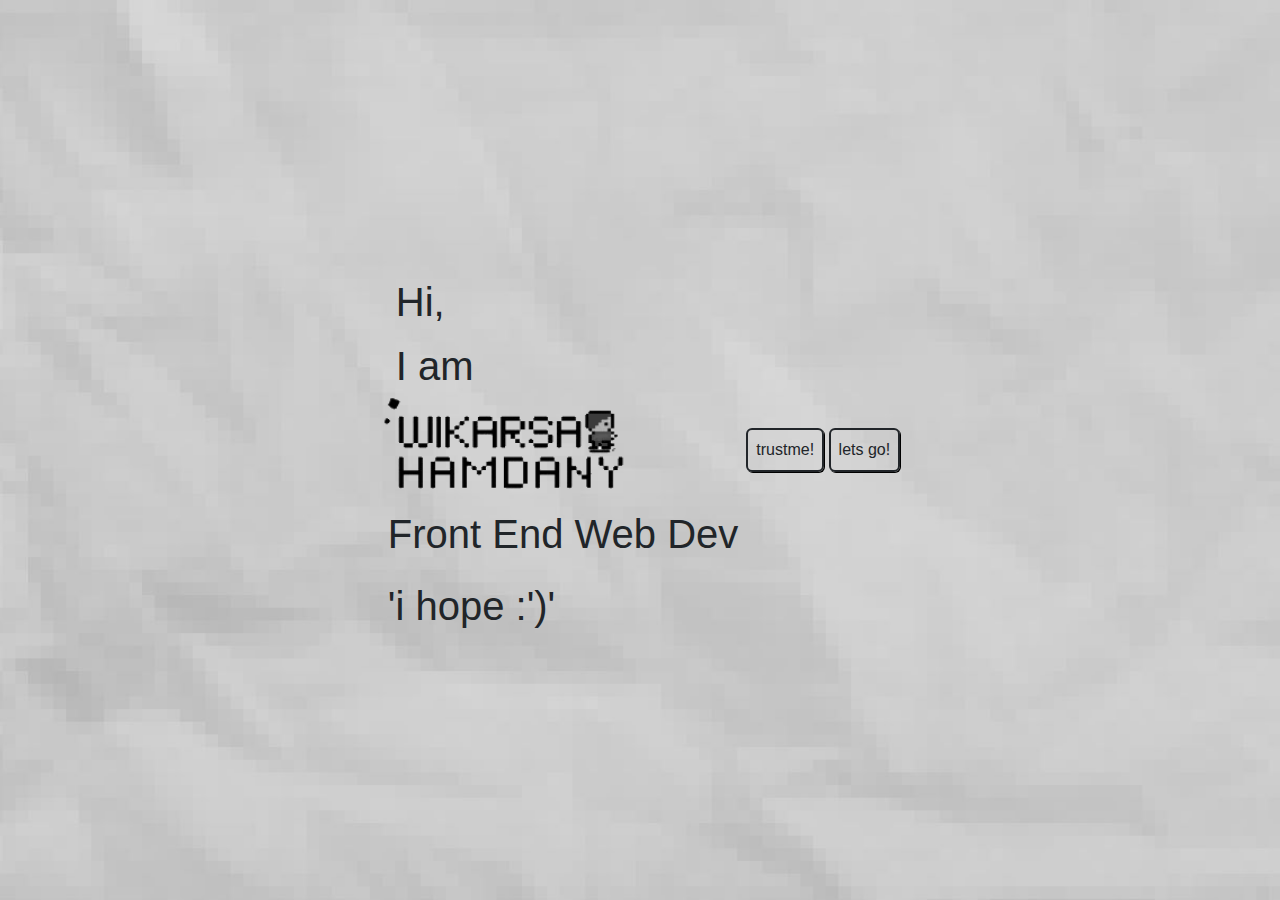
<file: index.html>
<!DOCTYPE html>
<html lang="en">

<head>
    <meta charset="UTF-8" />
    <meta name="viewport" content="width=device-width, initial-scale=1.0" />
    <title>Wikarsa Hamdany</title>
    <link rel="stylesheet" href="css/bootstrap.min.css" />
    <link rel="stylesheet" href="style.css">
    <link href="http://fonts.cdnfonts.com/css/sf-pixelate" rel="stylesheet">
    <link rel="icon" type="image/png" sizes="16x16" href="Images/omen.gif">



</head>

<body id="bgm1">

    <!-- Navbar  -->
    <!-- <nav class="navbar fixed-top navbar-expand-lg navbar-dark p-md-3 ">
      <div class="container">
       
        <a class="navbar-brand" href="#"> <img src="./Images/logo-1.gif" alt="gif" class="logo"></a>
        <button
          class="navbar-toggler"
          type="button"
          data-bs-toggle="collapse"
          data-bs-target="#navbarNav"
          aria-controls="navbarNav"
          aria-expanded="false"
          aria-label="Toggle navigation"
        >
          <span class="navbar-toggler-icon"></span>
        </button>

        <div class="collapse navbar-collapse" id="navbarNav">
          <div class="mx-auto"></div>
          <ul class="navbar-nav gap-3">
            <li class="nav-item">
              <a class="nav-link text-white" href="#">Home</a>
            </li>
            <li class="nav-item">
              <a class="nav-link text-white" href="#">About</a>
            </li>
            <li class="nav-item">
              <a class="nav-link text-white" href="#">Project</a>
            </li>
            <li class="nav-item">
              <a class="nav-link text-white" href="#">Contact</a>
            </li>
            </li>
          </ul>
        </div>
        
      </div>
    </nav> -->

    <!-- Banner Image  -->
    <div class="banner-image w-100 vh-100 justify-content-center d-flex align-items-center md ">

        <div class="content text-left ">
            <h1 class="m-3"> Hi,</h1>
            <h1 class="m-3 mb-1"> I am</h1>

            <a href="">
                <img src="./Images/logo2.0.gif" alt="gif" class="logo">
            </a>
            <h1 class="m-2 pt-2">Front End Web Dev</h1>
            <h1 class="m-2 pt-3">'i hope :')'</h1>

        </div>


        <div class="content text-left ">
            <a href="bio1.html">
                <button type="button" class="btn btn-outline-dark p-2  " onmouseover="bg1()" onmouseleave="bgb1()">
                    trustme!
                </button>
            </a>
            <a href="lets-go.html">
                <button type="button" class="btn btn-outline-dark p-2" onmouseover="bg2()" onmouseleave="bgb2() ">
                    lets go!
                </button>
            </a>
        </div>



    </div>



    <!-- Main Content Area -->
    <!-- <div class="container my-5 d-grid gap-5">
      <div class="p-5 border">
        <p>
          Lorem ipsum dolor sit amet consectetur adipisicing elit.
          Necessitatibus veniam ipsa earum quibusdam, atque ipsum error maiores
          natus iusto fugit id saepe neque rerum magni laudantium accusantium
          dolorem numquam quasi.
        </p>
      </div>
      <div class="p-5 border">
        <p>
          Lorem ipsum dolor sit amet consectetur adipisicing elit.
          Necessitatibus veniam ipsa earum quibusdam, atque ipsum error maiores
          natus iusto fugit id saepe neque rerum magni laudantium accusantium
          dolorem numquam quasi.
        </p>
      </div>
      <div class="p-5 border">
        <p>
          Lorem ipsum dolor sit amet consectetur adipisicing elit.
          Necessitatibus veniam ipsa earum quibusdam, atque ipsum error maiores
          natus iusto fugit id saepe neque rerum magni laudantium accusantium
          dolorem numquam quasi.
        </p>
      </div>
      <div class="p-5 border">
        <p>
          Lorem ipsum dolor sit amet consectetur adipisicing elit.
          Necessitatibus veniam ipsa earum quibusdam, atque ipsum error maiores
          natus iusto fugit id saepe neque rerum magni laudantium accusantium
          dolorem numquam quasi.
        </p>
      </div>
      <div class="p-5 border">
        <p>
          Lorem ipsum dolor sit amet consectetur adipisicing elit.
          Necessitatibus veniam ipsa earum quibusdam, atque ipsum error maiores
          natus iusto fugit id saepe neque rerum magni laudantium accusantium
          dolorem numquam quasi. df
        </p>
      </div>
    </div> -->
    <script src="js/bootstrap.bundle.min.js"></script>
    <script src="data.js" type="text/javascript">

    </script>
</body>

</html>
</file>
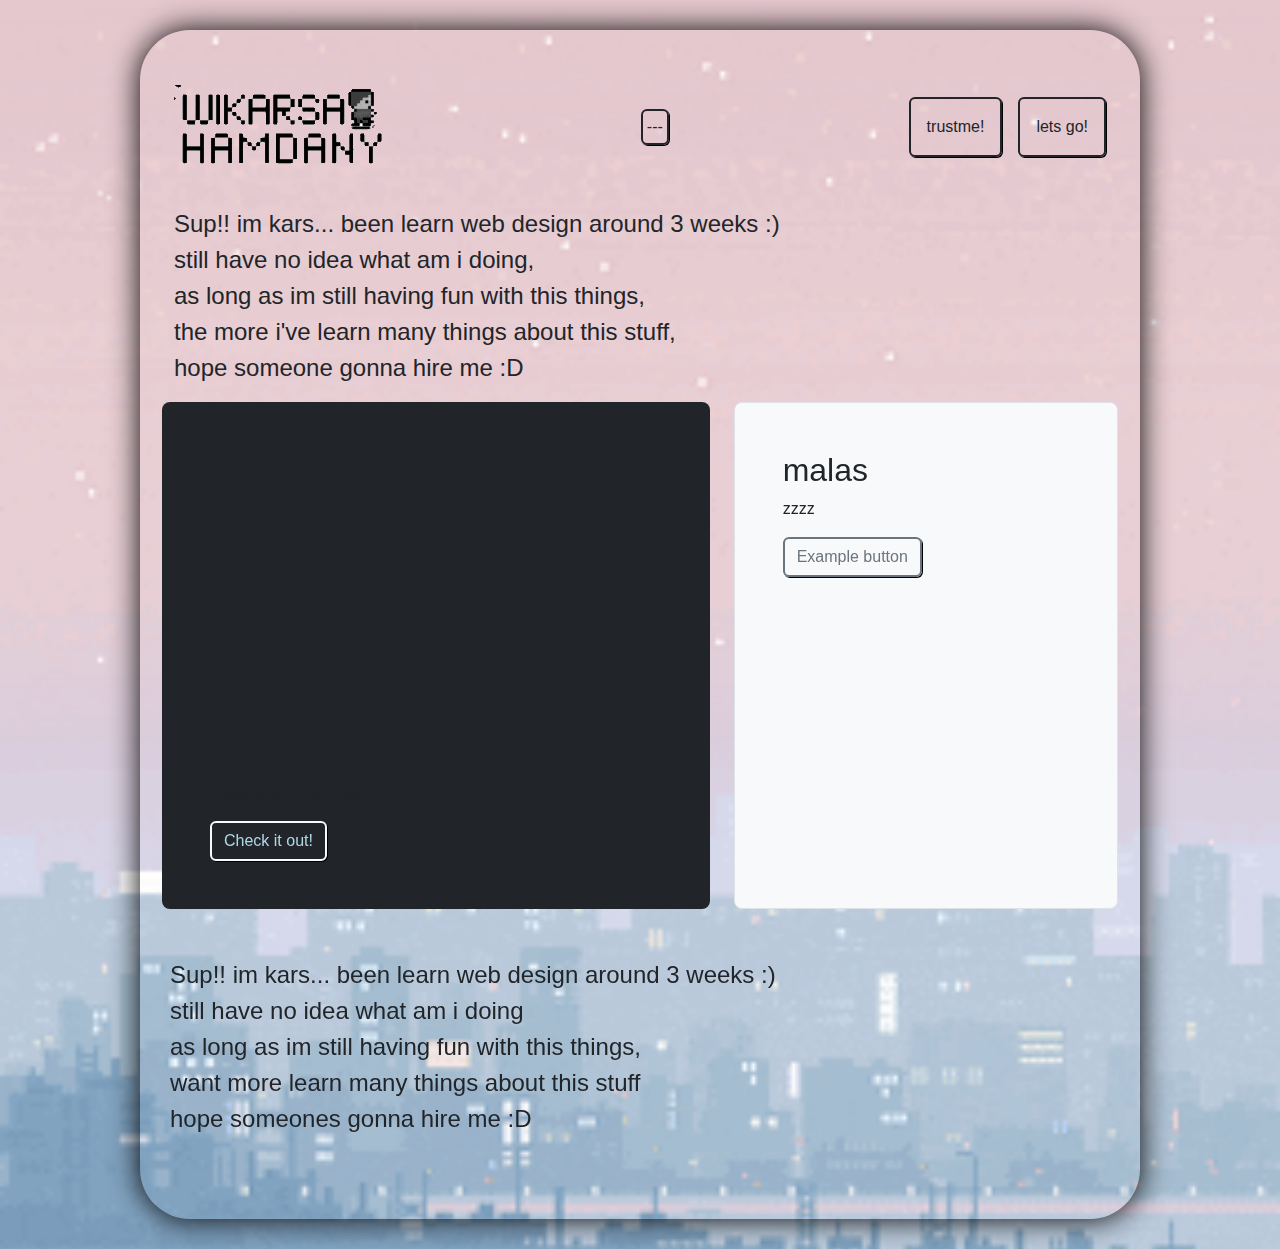
<file: bio1.html>
<!DOCTYPE html>
<html lang="en">

<head>

  <meta charset="UTF-8">
  <meta http-equiv="X-UA-Compatible" content="IE=edge">
  <meta name="viewport" content="width=device-width, initial-scale=1.0">
  <title>Trust-Me!</title>
  <link rel="stylesheet" href="css/bootstrap.min.css" />
  <link rel="stylesheet" href="style.css">
  <link href="http://fonts.cdnfonts.com/css/sf-pixelate" rel="stylesheet">
  <link rel="icon" type="image/png" sizes="16x16" href="Images/omen.gif">

</head>

<body class="backgroundBio1" id="background1">



  <div class="content2">
    <div class="container-sm content-center pt-2 pb-5 ">
      <nav class="navbar px- my-4">
        <div class="container">
          <a class="navbar-brand " href="index.html">
            <img src="./Images/logo2.gif" alt="logo">
          </a>

          <button type="button" class="btn p-1" onclick="darkMode()" id="mode">---</button>

          <div class="navbar gap-3 ">

            <a href="bio1.html">
              <button type="button" class="btn p-3 " onmouseover="bg1()" onmouseleave="bgb1()">
                trustme!
              </button>
            </a>
            <a href="lets-go.html" class="button-2">
              <button type="button" class="btn p-3" onmouseover="bg2()" onmouseleave="bgb2() ">
                lets go!
              </button>
            </a>

          </div>
        </div>
      </nav>

      <div class="container">
        <p class="fs-4 fs-6">Sup!! im kars...
          been learn web design around 3 weeks :)
          <br>
          still have no idea what am i doing,
          <br>
          as long as im still having fun with this things,
          <br>
          the more i've learn many things about this stuff,
          <br>
          hope someone gonna hire me :D
        </p>
      </div>

      <div class="row align-items-md-stretch">
        <div class="col-md-7">
          <div class="h-100 p-5 bg-dark rounded-3">
            <h2>
              <iframe controls muted width="100%" height="315"
                src="https://www.youtube.com/embed/Lo62tei2CVw?controls=0" title="YouTube video player" frameborder="0"
                allow="accelerometer; autoplay; clipboard-write; encrypted-media; gyroscope; picture-in-picture"
                allowfullscreen></iframe>
            </h2>

            <p>anyway im an mucisian :D</p>
            <button class="btn btn-outline-light" type="button"><a
                href="https://www.youtube.com/channel/UCwNSfSPnoeNzEwy9iQ0FZ6Q" target="_blank"
                style="color: lightblue">Check it out!</a></button>
          </div>
        </div>
        <div class="col-md-5">
          <div class="h-100 p-5 bg-light border rounded-3">
            <h2>malas</h2>
            <p>zzzz</p>
            <button class="btn btn-outline-secondary" type="button">Example button</button>
          </div>
        </div>
      </div>

      <div class="row align-items-md-stretch p-2 pt-5">
        <p class="fs-4 fs-6">Sup!! im kars...
          been learn web design around 3 weeks :)
          <br>
          still have no idea what am i doing
          <br>
          as long as im still having fun with this things,
          <br>
          want more learn many things about this stuff
          <br>
          hope someones gonna hire me :D
        </p>
      </div>







    </div>

  </div>

  <script src="js/bootstrap.bundle.min.js"></script>
  <script src="data.js" type="text/javascript"></script>

</body>

</html>
</file>
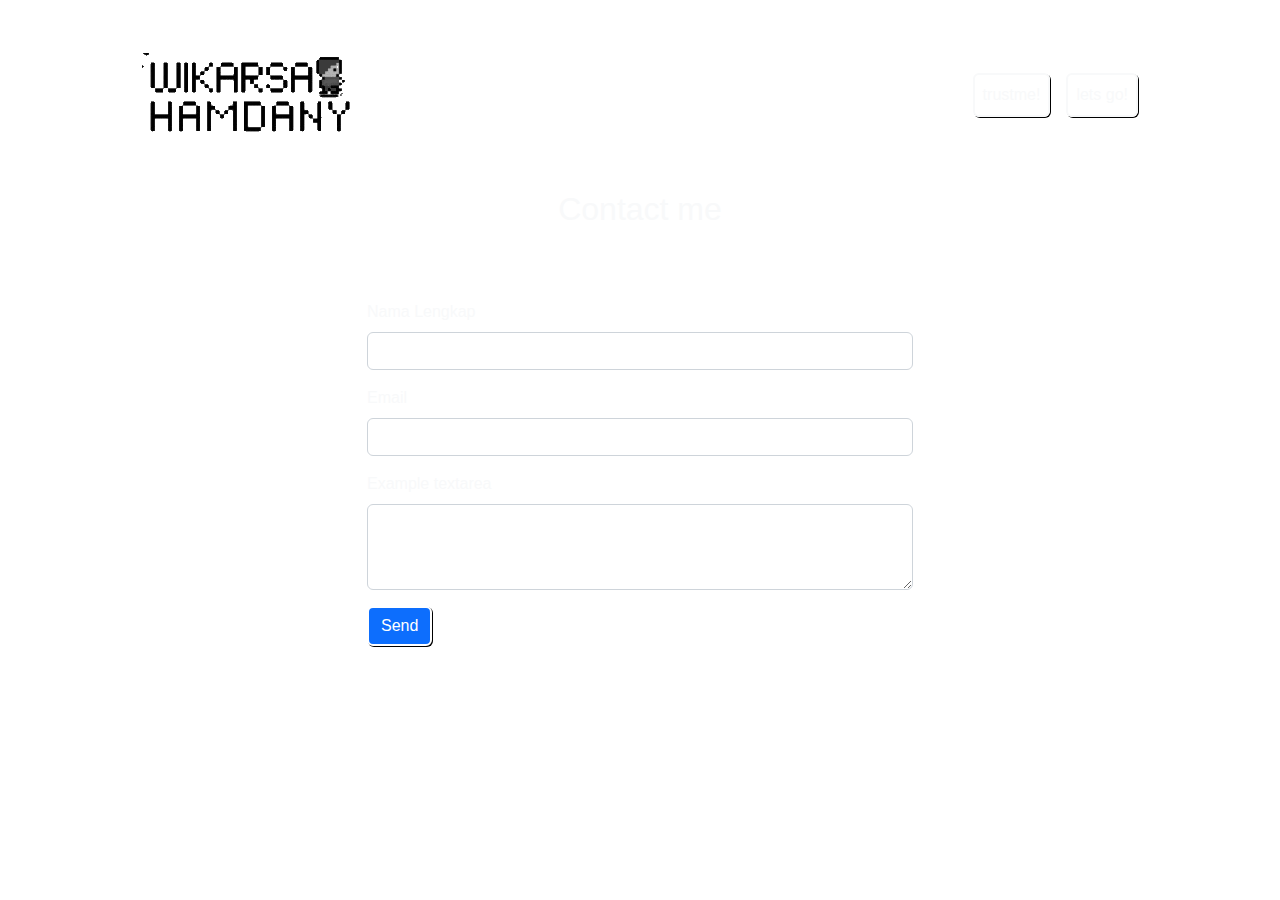
<file: contact.html>
<!DOCTYPE html>
<html lang="en">
  <head>
    <meta charset="UTF-8" />
    <meta http-equiv="X-UA-Compatible" content="IE=edge" />
    <meta name="viewport" content="width=device-width, initial-scale=1.0" />
    <title>contact</title>
    <link rel="stylesheet" href="css/bootstrap.min.css" />
    <link rel="stylesheet" href="style.css" />
    <link href="http://fonts.cdnfonts.com/css/sf-pixelate" rel="stylesheet" />
    <link rel="icon" type="image/png" sizes="16x16" href="Images/omen.gif" />
  </head>
  <body class="background-letsgo">
    <div class="text-light">
      <div class="container-sm content-right">
        <nav class="navbar p-5">
          <div class="container">
            <a class="navbar-brand" href="index.html">
              <img src="./Images/logo2.gif" alt="logo" />
            </a>

            <div class="navbar gap-3">
              <a href="bio1.html">
                <button type="button" class="btn btn-outline-light p-2" onmouseover="bg1()" onmouseleave="bgb1()">trustme!</button>
              </a>
              <a href="" class="button-2">
                <button type="button" class="btn btn-outline-light p-2" onmouseover="bg2()" onmouseleave="bgb2() ">lets go!</button>
              </a>
            </div>
          </div>
        </nav>
      </div>
    </div>

    <section id="Contact" class="text-light">
      <div class="container">
        <div class="row text-center mb-3">
          <div class="col">
            <h2>Contact me</h2>
          </div>
        </div>

        <div class="row justify-content-center">
          <div class="col-md-6">
            <div class="alert alert-success alert-dismissible fade show d-none my-alert" role="alert">
              <strong>Message Sent!</strong>
              <button type="button" class="btn-close" data-bs-dismiss="alert" aria-label="Close"></button>
            </div>
            <form class="mt-5" name="wikarsahamdany-contact">
              <div class="mb-3">
                <label for="Name" class="form-label">Nama Lengkap</label>
                <input type="text" class="form-control" id="Name" aria-describedby="Name" name="nama" />
              </div>

              <div class="mb-3">
                <label for="email" class="form-label">Email</label>
                <input type="email" class="form-control" id="email" aria-describedby="email" name="email" />
              </div>

              <div class="mb-3">
                <label for="exampleFormControlTextarea1" class="form-label">Example textarea</label>
                <textarea class="form-control" id="exampleFormControlTextarea1" rows="3" name="pesan"></textarea>
              </div>

              <button type="submit" class="btn btn-primary btn-kirim">Send</button>
              <button class="btn btn-primary btn-loading d-none" type="button" disabled>
                <span class="spinner-border spinner-border-sm" role="status" aria-hidden="true"></span>
                Loading...
              </button>
            </form>
          </div>
        </div>
      </div>
    </section>

    <script>
      const scriptURL = "https://script.google.com/macros/s/AKfycbzRqgkDrFbXE_FqQgWoUJUapRkNojeR0713tHT0k4BeCn320b7EjacIaXoFqKzYcA7Izw/exec";
      const form = document.forms["wikarsahamdany-contact"];
      const btnKirim = document.querySelector(".btn-kirim");
      const btnLoading = document.querySelector(".btn-loading");
      const myAlert = document.querySelector(".my-alert");

      form.addEventListener("submit", (e) => {
        e.preventDefault();
        //ketika tombol subit di klik
        //tampilkan tombol loading - hilangkan tombol kirim
        btnLoading.classList.toggle("d-none");
        btnKirim.classList.toggle("d-none");
        fetch(scriptURL, { method: "POST", body: new FormData(form) })
          .then((response) => {
            // hilangkan tombol kirim - tampilkan tombol loading

            btnKirim.classList.toggle("d-none");
            btnLoading.classList.toggle("d-none");

            //tampilkan alert

            myAlert.classList.toggle("d-none");

            //reset form

            form.reset();
            console.log("Success!", response);
          })
          .catch((error) => console.error("Error!", error.message));
      });

      document.body.addEventListener("mousemove", function (event) {
        const x = Math.round((event.clientX / window.innerWidth) * 255);
        const y = Math.round((event.clientY / window.innerHeight) * 255);

        document.body.style.backgroundColor = "rgb(" + x + " , " + y + ",150)";
      });
    </script>
    <script src="js/bootstrap.bundle.min.js"></script>
    <script src="data.js" type="text/javascript"></script>
  </body>
</html>
</file>
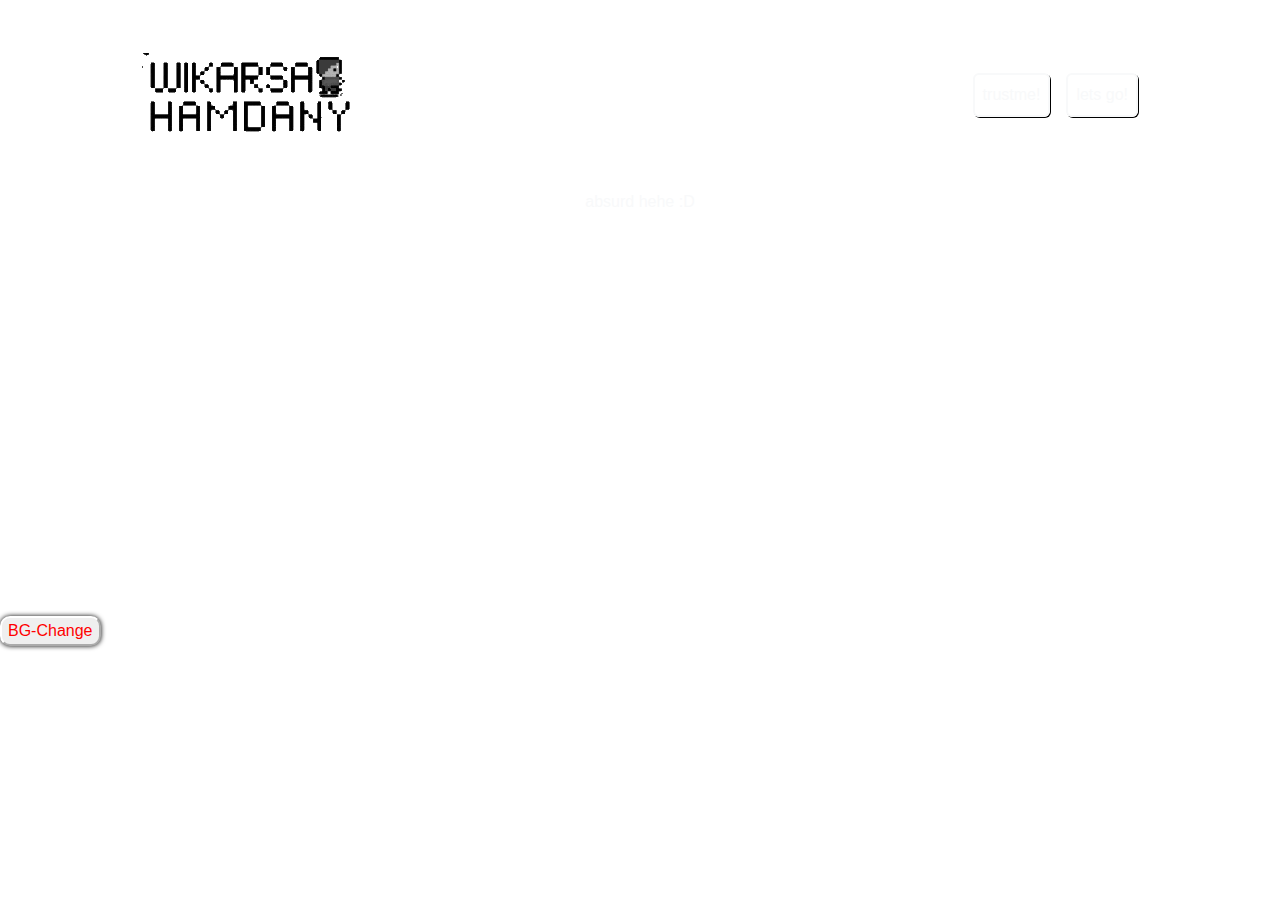
<file: lets-go.html>
<!DOCTYPE html>
<html lang="en">

<head>

  <meta charset="UTF-8">
  <meta http-equiv="X-UA-Compatible" content="IE=edge">
  <meta name="viewport" content="width=device-width, initial-scale=1.0">
  <title>Trust-Me!</title>
  <link rel="stylesheet" href="css/bootstrap.min.css" />
  <link rel="stylesheet" href="style.css">
  <link href="http://fonts.cdnfonts.com/css/sf-pixelate" rel="stylesheet">
  <link rel="icon" type="image/png" sizes="16x16" href="Images/omen.gif">
  <script type="text/javascript" src="https://wandah.org/js/gameLib.js"></script>


</head>

<body>

  <div class=" text-light">
    <div class="container-sm content-right ">
      <nav class="navbar p-5 ">
        <div class="container ">
          <a class="navbar-brand " href="index.html">
            <img src="./Images/logo2.gif" alt="logo">
          </a>

          <div class="navbar gap-3 ">
            <a href="bio1.html">
              <button type="button" class="btn btn-outline-light p-2 " onmouseover="bg1()" onmouseleave="bgb1()">
                trustme!
              </button>
            </a>
            <a href="" class="button-2">
              <button type="button" class="btn btn-outline-light p-2" onmouseover="bg2()" onmouseleave="bgb2() ">
                lets go!
              </button>
            </a>
          </div>
        </div>
      </nav>

      <!-- <div class="container align-items-right">
        <p class="fs-4 fs-6">Sup!! im kars...
          been learn web design around 3 weeks :)
          <br>
          still have no idea what am i doing,
          <br>
          as long as im still having fun with this things,
          <br>
          the more i've learn many things about this stuff,
          <br>
          hope someone gonna hire me :D
        </p>
      </div> -->
      <div class="text-center">absurd hehe :D</div>
      <div class="content3 row align-items-md-stretch  ">
        
        <div class="col-md ">
          

          <div id="game">
            <div id="gameArea"><canvas id="canvas">
              </canvas>
            </div>
          </div>

        </div>

        <!-- <div class="row align-items-md-stretch p-2 pt-5">
        <p class="fs-4 fs-6">Sup!! im kars...
          been learn web design around 3 weeks :)
          <br>
          still have no idea what am i doing
          <br>
          as long as im still having fun with this things, 
          <br>
          want more learn many things about this stuff
          <br>
          hope someones gonna hire me :D
        </p>
      </div> -->







      </div>

    </div>

    <script>


    const bt = document.createElement('button');
    const textBt = document.createTextNode('BG-Change');

    
    bt.appendChild(textBt)
    document.body.appendChild(bt);

    bt.style.color = 'red'
    bt.style.borderRadius = '10px'
    bt.style.borderColor = 'white'
    bt.style.boxShadow = '0px 0px 5px black'

    bt.addEventListener('click' , function() {
      document.body.classList.toggle('background-Letsgo')
    })
    

      document.body.addEventListener('mousemove' , function(event) {
    const x = Math.round((event.clientX / window.innerWidth) * 255)
    const y = Math.round((event.clientY / window.innerHeight) * 255)
    
    document.body.style.backgroundColor = 'rgb('+ x + ','+ y +', 100)';
    bt.style.backgroundColor = 'rgb('+ x + ','+ y +', 100)';

    
    
    
})
    </script>

    <script src="js/bootstrap.bundle.min.js"></script>
    <script src="data.js" type="text/javascript"></script>
    <script type="text/javascript" src="js/game.js"></script>
    <script type="text/javascript" src="js/map_1.js"></script>
</body>

</html>
</file>
<file: style.css>
@import url('http://fonts.cdnfonts.com/css/sf-pixelate');


                

body{
    font-family: Arial, Helvetica, sans-serif;
    min-height: 100vh; 
    
    
   
 }

a {
    text-decoration: none !important
  }
    
    

                

#bgm1 {
    background-image: url(/Images/bg-1.jpg);
    transition: .2s;
    transform-style: initial;
    transition-delay: .2s;
    background-position : center;
    background-repeat: no-repeat;
    background-size: cover;

    
    
}


nav{
    transition: .5s;
}

.nav-item {
    transition: .2s;
    
}

.nav-item:hover {
    background-color: rgb(92, 95, 98);
}

.logo {
    width: 250px;
    height: 100px; 
    background-size: cover;
    transition: .2s;
}

.gif {
    width: 100px;
    height: 100px;
}

.mid {
    border: solid 5px;
    border-color: black;
    width: 1000px;
    height: 600px;
    box-shadow: 0px 0px 50px;
}

.backgroundBio1 {
    background-image: url(/Images/ezgif-1.gif);
    color: dark;
    background-repeat: no-repeat;
    background-size: cover;
}

.dark {
    background-image: url(/Images/bg-letsgo.gif);
    color: white;
    background-repeat: no-repeat;
    background-size: cover;
}

.btn{
    outline-color: dark;
    color: dark;
    border: solid 2px;
}


.btn {
    box-shadow: 1px 1px 0px black;
    
}

.btn:hover {
    box-shadow: 6px 6px 0px black;
}

.content2 {
    max-width: 1000px;
    margin: auto;
    margin-top: 30px;
    margin-bottom: 30px;
    padding: 10px;
    box-shadow: 0px 0px 30px black;
    border-radius: 50px;
  }


/* Lets-go!! */



.background-Letsgo {
    background-image: url(./Images/bg-letsgo.gif);
    background-repeat: no-repeat;
    background-size: cover;
    

    
    
}

.content3 {
    max-height: 100%;
    margin-left: 400px;
    
    

  }

  .content4 {
    max-width: 1300px;
    margin: auto;
    margin-top: 30px;
    margin-bottom: 30px;
    margin-right: 400px ;
    padding: 40px;
    box-shadow: 0px 0px 30px black;
    border-radius: 50px;
  }

.background-lets-go {

    background-image: url(/Images/ezgif-1.gif);
    background-repeat: no-repeat;
    background-size: cover;

}

canvas {
    padding: 0; 
    margin: auto;
    display: block;
    width:100%;
}

#gameArea {
    width:100%;
    position: relative;
}

#game {
    margin:50px;
}
</file>
